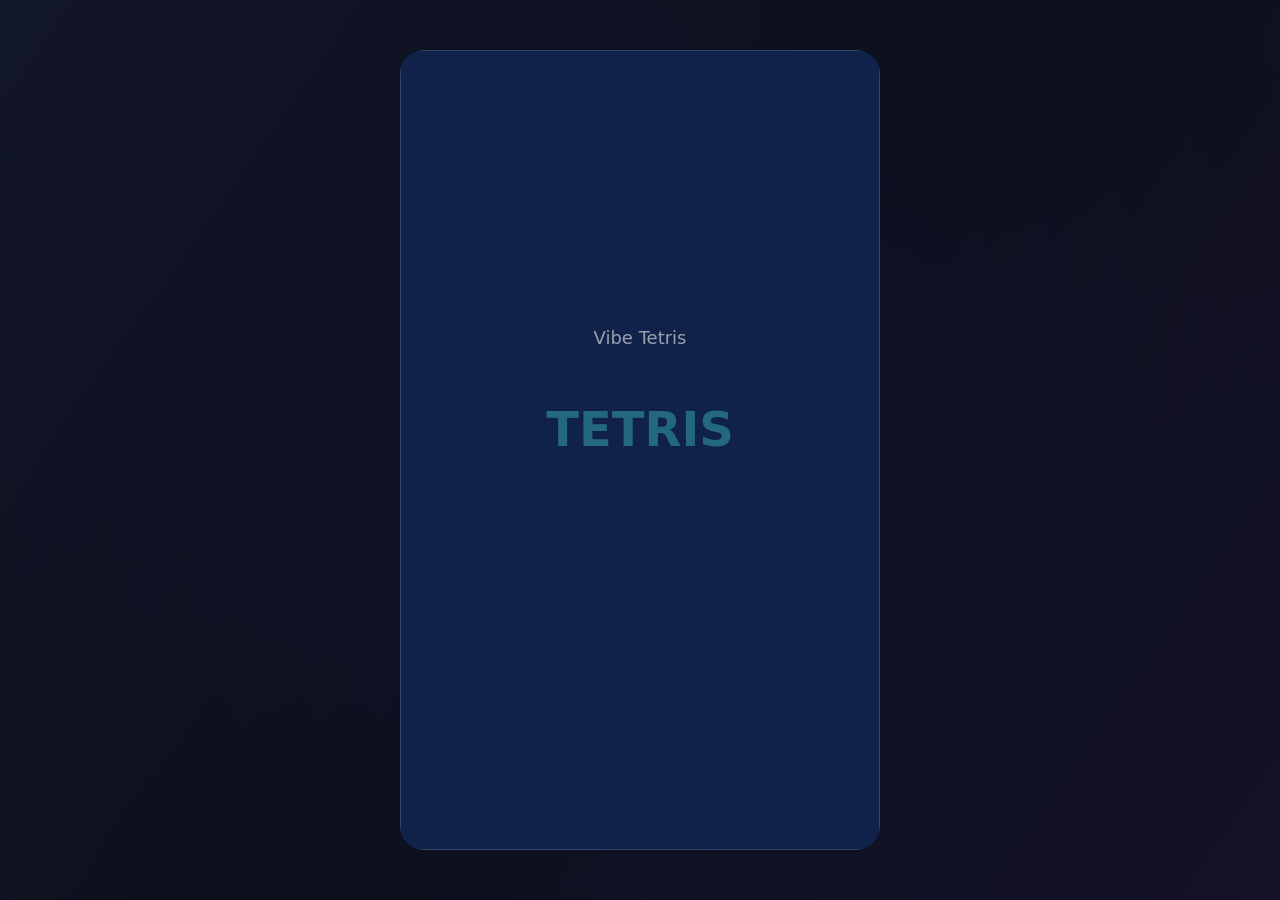
<file: index.html>
<!doctype html>
<html lang="en">
  <head>
    <meta charset="UTF-8" />
    <meta name="viewport" content="width=device-width, initial-scale=1.0" />
    <title>Tetris</title>
    <link rel="icon" type="image/png" href="favicon.png" />
    <style>
      * {
        box-sizing: border-box;
        margin: 0;
        padding: 0;
      }
      html,
      body {
        width: 100%;
        height: 100%;
        overflow: hidden;
        background: #0a0f1f;
      }
      #game-canvas {
        display: block;
        min-width: 100vw;
        min-height: 100vh;
      }
    </style>
  </head>
  <body>
    <canvas id="game-canvas"></canvas>
    <script type="module" src="game/game.js"></script>
  </body>
</html>
</file>
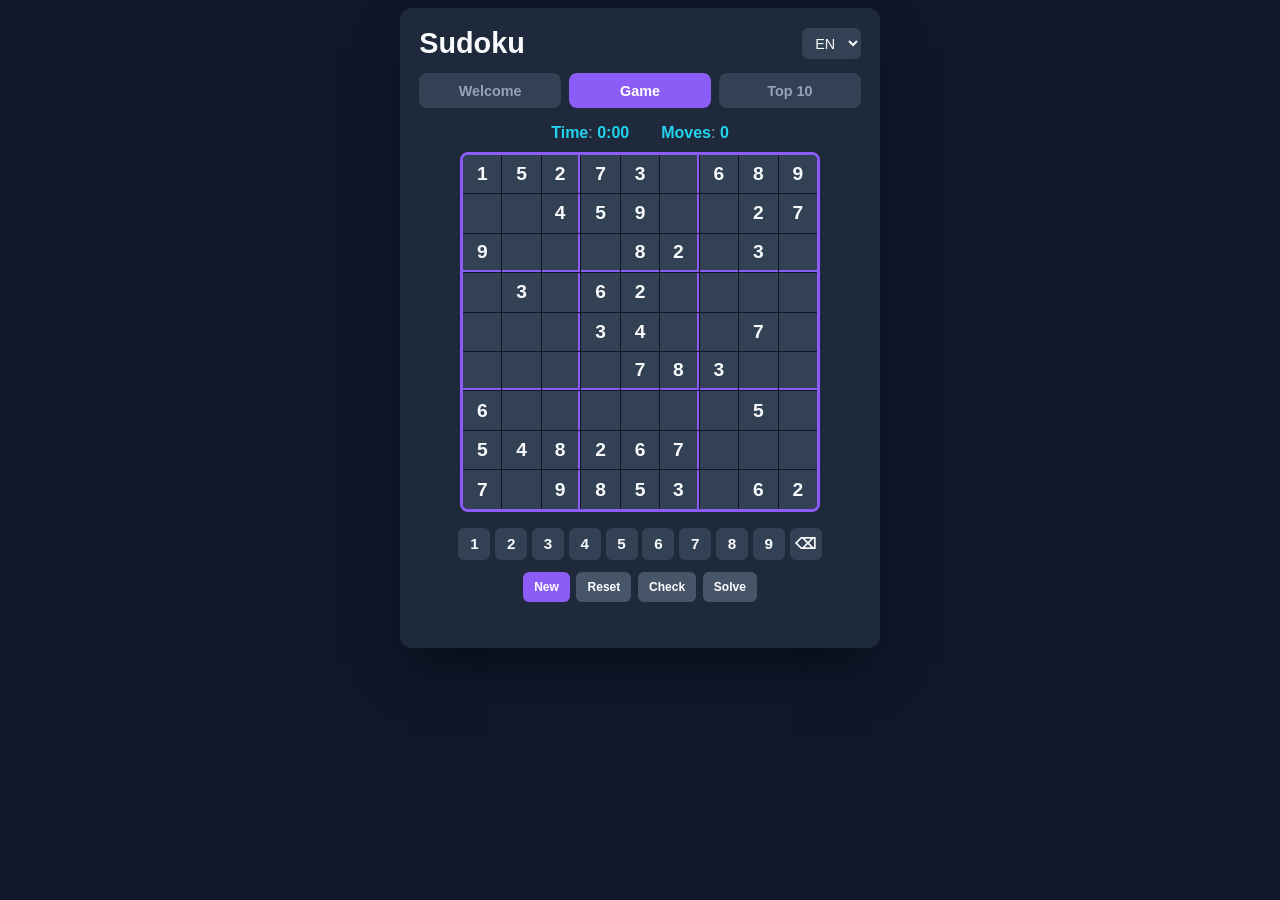
<file: bonus/sudoku_standalone.html>
<!DOCTYPE html>
<html lang="en">
<head>
  <meta charset="UTF-8">
  <meta name="viewport" content="width=device-width, initial-scale=1.0">
  <title>Sudoku</title>
  <style>
    *, *::before, *::after {
      box-sizing: border-box;
      margin: 0;
      padding: 0;
    }

    body {
      font-family: -apple-system, BlinkMacSystemFont, 'Segoe UI', Roboto, sans-serif;
      background: #0f172a;
      min-height: 100vh;
      display: flex;
      flex-direction: column;
      align-items: center;
      justify-content: flex-start;
      padding: 0.5rem;
      overflow-x: hidden;
    }

    .container {
      background: #1e293b;
      border-radius: 12px;
      padding: 1.2rem;
      box-shadow: 0 25px 50px -12px rgba(0, 0, 0, 0.5);
      max-width: 480px;
      width: 95%;
    }

    .header {
      display: flex;
      justify-content: space-between;
      align-items: center;
      margin-bottom: 0.8rem;
    }

    h1 {
      color: #f8fafc;
      font-size: 1.8rem;
      font-weight: 700;
    }

    .lang-select {
      padding: 0.4rem 0.6rem;
      border: none;
      border-radius: 6px;
      background: #334155;
      color: #f8fafc;
      font-size: 0.9rem;
      cursor: pointer;
    }

    .tabs {
      display: flex;
      gap: 0.5rem;
      margin-bottom: 1rem;
    }

    .tab {
      flex: 1;
      padding: 0.6rem;
      border: none;
      border-radius: 8px;
      background: #334155;
      color: #94a3b8;
      font-size: 0.9rem;
      font-weight: 600;
      cursor: pointer;
      transition: all 0.2s ease;
    }

    .tab:hover {
      background: #475569;
    }

    .tab.active {
      background: #8b5cf6;
      color: #fff;
    }

    .tab-content {
      display: none;
    }

    .tab-content.active {
      display: block;
    }

    .welcome-content {
      text-align: center;
      padding: 0.75rem 0;
    }

    .welcome-content h2 {
      color: #f8fafc;
      margin-bottom: 0.8rem;
      font-size: 1.4rem;
    }

    .welcome-content p {
      color: #94a3b8;
      margin-bottom: 0.6rem;
      font-size: 1rem;
      line-height: 1.5;
    }

    .welcome-content ul {
      color: #94a3b8;
      text-align: left;
      margin: 0.8rem auto;
      max-width: 280px;
      padding-left: 1.4rem;
      font-size: 0.95rem;
    }

    .welcome-content li {
      margin-bottom: 0.4rem;
    }

    .welcome-content .highlight {
      color: #22d3ee;
    }

    .grid {
      display: grid;
      grid-template-columns: repeat(9, 1fr);
      gap: 1px;
      background: #0f172a;
      border: 3px solid #8b5cf6;
      border-radius: 8px;
      overflow: hidden;
      margin: 0 auto 1rem;
      max-width: 360px;
    }

    .cell {
      aspect-ratio: 1;
      background: #334155;
      display: flex;
      align-items: center;
      justify-content: center;
      font-size: 1.2rem;
      font-weight: 700;
      cursor: pointer;
      transition: background 0.1s ease;
      user-select: none;
      min-width: 32px;
      min-height: 32px;
    }

    .cell:hover {
      filter: brightness(1.15);
    }

    .cell.fixed {
      color: #f8fafc;
      cursor: default;
    }

    .cell.user-filled {
      color: #22d3ee;
    }

    .cell.selected {
      background: #3b82f6;
    }

    .cell.related {
      background: #475569;
    }

    .cell.same-number {
      background: #6366f1;
    }

    .cell.error {
      background: #f43f5e;
      color: #fff;
    }

    .cell:nth-child(3n):not(:nth-child(9n)) {
      border-right: 2px solid #8b5cf6;
    }

    .cell:nth-child(n+19):nth-child(-n+27),
    .cell:nth-child(n+46):nth-child(-n+54) {
      border-bottom: 2px solid #8b5cf6;
    }

    .game-stats {
      display: flex;
      justify-content: center;
      gap: 2rem;
      margin-bottom: 0.6rem;
      color: #94a3b8;
      font-size: 1rem;
    }

    .game-stats span {
      color: #22d3ee;
      font-weight: 600;
    }

    .numpad {
      display: flex;
      gap: 0.4rem;
      justify-content: center;
      flex-wrap: wrap;
      margin-bottom: 1rem;
    }

    .numpad button {
      width: 38px;
      height: 38px;
      border: none;
      border-radius: 8px;
      background: #334155;
      color: #f8fafc;
      font-size: 1.1rem;
      font-weight: 600;
      cursor: pointer;
      transition: all 0.15s ease;
    }

    .numpad button:hover {
      background: #8b5cf6;
    }

    .numpad button:active {
      transform: scale(0.95);
    }

    .controls {
      display: flex;
      gap: 0.5rem;
      justify-content: center;
      flex-wrap: wrap;
    }

    .controls button {
      padding: 0.6rem 1rem;
      border: none;
      border-radius: 8px;
      background: #8b5cf6;
      color: #fff;
      font-size: 0.9rem;
      font-weight: 600;
      cursor: pointer;
      transition: all 0.15s ease;
    }

    .controls button:hover {
      background: #7c3aed;
    }

    .controls button.secondary {
      background: #475569;
    }

    .controls button.secondary:hover {
      background: #64748b;
    }

    .message {
      text-align: center;
      margin-top: 0.6rem;
      color: #22d3ee;
      font-weight: 500;
      font-size: 0.95rem;
      min-height: 1.3rem;
    }

    .scores-list {
      list-style: none;
    }

    .scores-list li {
      display: flex;
      justify-content: space-between;
      padding: 0.7rem 1rem;
      margin-bottom: 0.5rem;
      background: #334155;
      border-radius: 8px;
      color: #f8fafc;
      font-weight: 500;
      font-size: 1rem;
    }

    .scores-list li:first-child {
      background: linear-gradient(135deg, #fbbf24 0%, #f59e0b 100%);
      color: #0f172a;
    }

    .scores-list li:nth-child(2) {
      background: linear-gradient(135deg, #94a3b8 0%, #64748b 100%);
      color: #0f172a;
    }

    .scores-list li:nth-child(3) {
      background: linear-gradient(135deg, #f97316 0%, #ea580c 100%);
    }

    .scores-empty {
      text-align: center;
      color: #64748b;
      padding: 2rem;
      font-size: 1rem;
    }

    @media (max-width: 380px) {
      .container {
        padding: 0.8rem;
        max-width: 95%;
      }

      h1 {
        font-size: 1.4rem;
      }

      .tab {
        padding: 0.5rem;
        font-size: 0.75rem;
      }

      .grid {
        max-width: 280px;
      }

      .cell {
        min-width: 26px;
        min-height: 26px;
        font-size: 0.95rem;
      }

      .numpad button {
        width: 30px;
        height: 30px;
        font-size: 0.9rem;
      }

      .controls button {
        padding: 0.5rem 0.7rem;
        font-size: 0.75rem;
      }

      .game-stats {
        font-size: 0.85rem;
        gap: 1rem;
      }
    }

    .game-stats span {
      color: #22d3ee;
      font-weight: 600;
    }

    .numpad {
      display: flex;
      gap: 0.3rem;
      justify-content: center;
      flex-wrap: wrap;
      margin-bottom: 0.75rem;
    }

    .numpad button {
      width: 32px;
      height: 32px;
      border: none;
      border-radius: 6px;
      background: #334155;
      color: #f8fafc;
      font-size: 0.95rem;
      font-weight: 600;
      cursor: pointer;
      transition: all 0.15s ease;
    }

    .numpad button:hover {
      background: #8b5cf6;
    }

    .numpad button:active {
      transform: scale(0.95);
    }

    .controls {
      display: flex;
      gap: 0.4rem;
      justify-content: center;
      flex-wrap: wrap;
    }

    .controls button {
      padding: 0.5rem 0.7rem;
      border: none;
      border-radius: 6px;
      background: #8b5cf6;
      color: #fff;
      font-size: 0.75rem;
      font-weight: 600;
      cursor: pointer;
      transition: all 0.15s ease;
    }

    .controls button:hover {
      background: #7c3aed;
    }

    .controls button.secondary {
      background: #475569;
    }

    .controls button.secondary:hover {
      background: #64748b;
    }

    .message {
      text-align: center;
      margin-top: 0.5rem;
      color: #22d3ee;
      font-weight: 500;
      font-size: 0.85rem;
      min-height: 1.2rem;
    }

    .scores-list {
      list-style: none;
    }

    .scores-list li {
      display: flex;
      justify-content: space-between;
      padding: 0.6rem 0.8rem;
      margin-bottom: 0.4rem;
      background: #334155;
      border-radius: 6px;
      color: #f8fafc;
      font-weight: 500;
      font-size: 0.9rem;
    }

    .scores-list li:first-child {
      background: linear-gradient(135deg, #fbbf24 0%, #f59e0b 100%);
      color: #0f172a;
    }

    .scores-list li:nth-child(2) {
      background: linear-gradient(135deg, #94a3b8 0%, #64748b 100%);
      color: #0f172a;
    }

    .scores-list li:nth-child(3) {
      background: linear-gradient(135deg, #f97316 0%, #ea580c 100%);
    }

    .scores-empty {
      text-align: center;
      color: #64748b;
      padding: 1.5rem;
      font-size: 0.9rem;
    }

    .confetti {
      position: fixed;
      top: 0;
      left: 0;
      width: 100%;
      height: 100%;
      pointer-events: none;
      z-index: 1000;
    }

    .confetti-piece {
      position: absolute;
      width: 8px;
      height: 8px;
      animation: confetti-fall 3s ease-out forwards;
    }

    @keyframes confetti-fall {
      0% {
        transform: translateY(-100px) rotate(0deg);
        opacity: 1;
      }
      100% {
        transform: translateY(100vh) rotate(720deg);
        opacity: 0;
      }
    }
  </style>
</head>
<body>
  <div class="container">
    <div class="header">
      <h1>Sudoku</h1>
      <select class="lang-select" id="langSelect">
        <option value="en">EN</option>
        <option value="es">ES</option>
        <option value="fr">FR</option>
      </select>
    </div>
    
    <div class="tabs">
      <button class="tab" data-tab="welcome" data-i18n="tab.welcome">Welcome</button>
      <button class="tab active" data-tab="game" data-i18n="tab.game">Game</button>
      <button class="tab" data-tab="scores" data-i18n="tab.scores">Top 10</button>
    </div>

    <div id="welcome" class="tab-content">
      <div class="welcome-content">
        <h2 data-i18n="welcome.title">How to Play</h2>
        <p data-i18n="welcome.desc">Fill the 9×9 grid so each row, column, and 3×3 box contains digits 1-9.</p>
        <ul>
          <li data-i18n="welcome.step1"><span class="highlight">Click</span> a cell to select</li>
          <li data-i18n="welcome.step2"><span class="highlight">Type 1-9</span> or use number pad</li>
          <li data-i18n="welcome.step3"><span class="highlight">Arrow keys</span> to navigate</li>
          <li data-i18n="welcome.step4"><span class="highlight">Backspace</span> to clear</li>
        </ul>
        <p data-i18n="welcome.score">Earn points for solving quickly!</p>
      </div>
    </div>

    <div id="game" class="tab-content active">
      <div class="game-stats">
        <div><span data-i18n="game.time">Time</span>: <span id="timer">0:00</span></div>
        <div><span data-i18n="game.moves">Moves</span>: <span id="moves">0</span></div>
      </div>
      <div class="grid" id="grid"></div>
      <div class="numpad">
        <button data-num="1">1</button>
        <button data-num="2">2</button>
        <button data-num="3">3</button>
        <button data-num="4">4</button>
        <button data-num="5">5</button>
        <button data-num="6">6</button>
        <button data-num="7">7</button>
        <button data-num="8">8</button>
        <button data-num="9">9</button>
        <button data-num="0">⌫</button>
      </div>
      <div class="controls">
        <button id="newGame" data-i18n="game.newGame">New</button>
        <button id="reset" class="secondary" data-i18n="game.reset">Reset</button>
        <button id="check" class="secondary" data-i18n="game.check">Check</button>
        <button id="solve" class="secondary" data-i18n="game.solve">Solve</button>
      </div>
      <div class="message" id="message"></div>
    </div>

    <div id="scores" class="tab-content">
      <ul class="scores-list" id="scoresList"></ul>
      <p class="scores-empty" id="scoresEmpty" data-i18n="scores.empty">No scores yet. Complete a puzzle!</p>
    </div>
  </div>

  <div class="confetti" id="confetti"></div>

  <script>
    const translations = {
      en: {
        'tab.welcome': 'Welcome',
        'tab.game': 'Game',
        'tab.scores': 'Top 10',
        'welcome.title': 'How to Play',
        'welcome.desc': 'Fill the 9×9 grid so each row, column, and 3×3 box contains digits 1-9.',
        'welcome.step1': '<span class="highlight">Click</span> a cell to select',
        'welcome.step2': '<span class="highlight">Type 1-9</span> or use number pad',
        'welcome.step3': '<span class="highlight">Arrow keys</span> to navigate',
        'welcome.step4': '<span class="highlight">Backspace</span> to clear',
        'welcome.score': 'Earn points for solving quickly!',
        'game.time': 'Time',
        'game.moves': 'Moves',
        'game.newGame': 'New',
        'game.reset': 'Reset',
        'game.check': 'Check',
        'game.solve': 'Solve',
        'scores.empty': 'No scores yet. Complete a puzzle!',
        'msg.good': 'Looks good so far!',
        'msg.errors': 'error(s) found',
        'msg.win': 'Congratulations!',
        'msg.solved': 'Puzzle solved!',
        'msg.score': 'Score'
      },
      es: {
        'tab.welcome': 'Bienvenido',
        'tab.game': 'Juego',
        'tab.scores': 'Top 10',
        'welcome.title': 'Cómo Jugar',
        'welcome.desc': 'Llena la cuadrícula 9×9 para que cada fila, columna y caja 3×3 contenga los dígitos 1-9.',
        'welcome.step1': '<span class="highlight">Clic</span> en celda para seleccionar',
        'welcome.step2': '<span class="highlight">Teclea 1-9</span> o usa el teclado',
        'welcome.step3': '<span class="highlight">Flechas</span> para navegar',
        'welcome.step4': '<span class="highlight">Borrar</span> para limpiar',
        'welcome.score': '¡Gana puntos resolviendo rápido!',
        'game.time': 'Tiempo',
        'game.moves': 'Movs',
        'game.newGame': 'Nuevo',
        'game.reset': 'Reiniciar',
        'game.check': 'Verificar',
        'game.solve': 'Resolver',
        'scores.empty': 'Sin puntuaciones. ¡Completa un puzzle!',
        'msg.good': '¡Vas bien!',
        'msg.errors': 'error(es) encontrado(s)',
        'msg.win': '¡Felicitaciones!',
        'msg.solved': '¡Puzzle resuelto!',
        'msg.score': 'Puntos'
      },
      fr: {
        'tab.welcome': 'Bienvenue',
        'tab.game': 'Jeu',
        'tab.scores': 'Top 10',
        'welcome.title': 'Comment Jouer',
        'welcome.desc': 'Remplissez la grille 9×9 pour que chaque rangée, colonne et boîte 3×3 contienne les chiffres 1-9.',
        'welcome.step1': '<span class="highlight">Cliquez</span> sur une cellule',
        'welcome.step2': '<span class="highlight">Tapez 1-9</span> ou utilisez le pavé',
        'welcome.step3': '<span class="highlight">Flèches</span> pour naviguer',
        'welcome.step4': '<span class="highlight">Effacer</span> pour nettoyer',
        'welcome.score': 'Gagnez des points en résolvant vite!',
        'game.time': 'Temps',
        'game.moves': 'Coups',
        'game.newGame': 'Nouveau',
        'game.reset': 'Réinit.',
        'game.check': 'Vérif.',
        'game.solve': 'Résoudre',
        'scores.empty': 'Pas de scores. Complétez un puzzle!',
        'msg.good': 'Ça avance bien!',
        'msg.errors': 'erreur(s) trouvée(s)',
        'msg.win': 'Félicitations!',
        'msg.solved': 'Puzzle résolu!',
        'msg.score': 'Points'
      }
    };

    let currentLang = 'en';

    function t(key) {
      return translations[currentLang][key] || key;
    }

    function updateLang() {
      document.querySelectorAll('[data-i18n]').forEach(el => {
        const key = el.dataset.i18n;
        el.innerHTML = t(key);
      });
    }

    const grid = document.getElementById('grid');
    const message = document.getElementById('message');
    const timerEl = document.getElementById('timer');
    const movesEl = document.getElementById('moves');
    const scoresList = document.getElementById('scoresList');
    const scoresEmpty = document.getElementById('scoresEmpty');
    const langSelect = document.getElementById('langSelect');
    
    let puzzle = [];
    let solution = [];
    let userPuzzle = [];
    let selectedCell = null;
    let timerInterval = null;
    let startTime = null;
    let moves = 0;
    let gameWon = false;
    let timerStarted = false;

    function isValid(board, row, col, num) {
      for (let i = 0; i < 9; i++) {
        if (board[row][i] === num && i !== col) return false;
        if (board[i][col] === num && i !== row) return false;
      }
      const boxRow = Math.floor(row / 3) * 3;
      const boxCol = Math.floor(col / 3) * 3;
      for (let i = 0; i < 3; i++) {
        for (let j = 0; j < 3; j++) {
          if (board[boxRow + i][boxCol + j] === num && (boxRow + i !== row || boxCol + j !== col)) return false;
        }
      }
      return true;
    }

    function solveSudoku(board) {
      for (let row = 0; row < 9; row++) {
        for (let col = 0; col < 9; col++) {
          if (board[row][col] === 0) {
            const nums = [1, 2, 3, 4, 5, 6, 7, 8, 9].sort(() => Math.random() - 0.5);
            for (const num of nums) {
              if (isValid(board, row, col, num)) {
                board[row][col] = num;
                if (solveSudoku(board)) return true;
                board[row][col] = 0;
              }
            }
            return false;
          }
        }
      }
      return true;
    }

    function generatePuzzle() {
      const board = Array(9).fill(null).map(() => Array(9).fill(0));
      solveSudoku(board);
      solution = board.map(row => [...row]);
      
      const puzzleBoard = board.map(row => [...row]);
      let attempts = 40;
      while (attempts > 0) {
        const row = Math.floor(Math.random() * 9);
        const col = Math.floor(Math.random() * 9);
        if (puzzleBoard[row][col] !== 0) {
          puzzleBoard[row][col] = 0;
          attempts--;
        }
      }
      puzzle = puzzleBoard;
      userPuzzle = puzzle.map(row => [...row]);
    }

    function renderGrid() {
      grid.innerHTML = '';
      for (let row = 0; row < 9; row++) {
        for (let col = 0; col < 9; col++) {
          const cell = document.createElement('div');
          cell.className = 'cell';
          cell.dataset.row = row;
          cell.dataset.col = col;
          
          if (puzzle[row][col] !== 0) {
            cell.textContent = puzzle[row][col];
            cell.classList.add('fixed');
          } else if (userPuzzle[row][col] !== 0) {
            cell.textContent = userPuzzle[row][col];
            cell.classList.add('user-filled');
          }
          
          cell.addEventListener('click', () => selectCell(row, col));
          grid.appendChild(cell);
        }
      }
      updateHighlights();
    }

    function selectCell(row, col) {
      selectedCell = { row, col };
      updateHighlights();
    }

    function updateHighlights() {
      const cells = document.querySelectorAll('.cell');
      cells.forEach(cell => {
        cell.classList.remove('selected', 'related', 'same-number');
      });

      if (!selectedCell) return;

      const { row, col } = selectedCell;
      const selectedValue = userPuzzle[row][col];

      cells.forEach(cell => {
        const r = parseInt(cell.dataset.row);
        const c = parseInt(cell.dataset.col);
        
        if (r === row && c === col) {
          cell.classList.add('selected');
        } else if (r === row || c === col || 
                   (Math.floor(r / 3) === Math.floor(row / 3) && Math.floor(c / 3) === Math.floor(col / 3))) {
          cell.classList.add('related');
        }

        if (selectedValue !== 0) {
          const cellValue = puzzle[r][c] !== 0 ? puzzle[r][c] : userPuzzle[r][c];
          if (cellValue === selectedValue) {
            cell.classList.add('same-number');
          }
        }
      });
    }

    function startTimer() {
      if (timerStarted) return;
      timerStarted = true;
      startTime = Date.now();
      timerInterval = setInterval(updateTimer, 1000);
    }

    function updateTimer() {
      if (!startTime) return;
      const elapsed = Math.floor((Date.now() - startTime) / 1000);
      const mins = Math.floor(elapsed / 60);
      const secs = elapsed % 60;
      timerEl.textContent = `${mins}:${secs.toString().padStart(2, '0')}`;
    }

    function fillCell(num) {
      if (!selectedCell || gameWon) return;
      const { row, col } = selectedCell;
      if (puzzle[row][col] !== 0) return;
      
      startTimer();
      
      const prevValue = userPuzzle[row][col];
      userPuzzle[row][col] = num;
      
      if (prevValue !== num) {
        moves++;
        movesEl.textContent = moves;
      }
      
      renderGrid();
      message.textContent = '';
    }

    function stopTimer() {
      if (timerInterval) {
        clearInterval(timerInterval);
        timerInterval = null;
      }
    }

    function calculateScore() {
      const elapsed = Math.floor((Date.now() - startTime) / 1000);
      const baseScore = 10000;
      const timePenalty = elapsed * 10;
      const moveBonus = Math.max(0, 5000 - moves * 50);
      return Math.max(100, baseScore - timePenalty + moveBonus);
    }

    function getScores() {
      try {
        return JSON.parse(localStorage.getItem('sudokuScores')) || [];
      } catch {
        return [];
      }
    }

    function saveScore(score) {
      const scores = getScores();
      const date = new Date().toLocaleDateString();
      scores.push({ score, date });
      scores.sort((a, b) => b.score - a.score);
      const top10 = scores.slice(0, 10);
      localStorage.setItem('sudokuScores', JSON.stringify(top10));
      renderScores();
    }

    function renderScores() {
      const scores = getScores();
      if (scores.length === 0) {
        scoresEmpty.style.display = 'block';
        scoresList.innerHTML = '';
        return;
      }
      scoresEmpty.style.display = 'none';
      scoresList.innerHTML = scores.map((s, i) => `
        <li>
          <span>#${i + 1}</span>
          <span>${s.score.toLocaleString()} ${t('msg.score').toLowerCase()}</span>
        </li>
      `).join('');
    }

    function triggerConfetti() {
      const confettiContainer = document.getElementById('confetti');
      confettiContainer.innerHTML = '';
      const colors = ['#f43f5e', '#8b5cf6', '#22d3ee', '#fbbf24', '#10b981', '#f472b6'];
      
      for (let i = 0; i < 80; i++) {
        const piece = document.createElement('div');
        piece.className = 'confetti-piece';
        piece.style.left = Math.random() * 100 + '%';
        piece.style.background = colors[Math.floor(Math.random() * colors.length)];
        piece.style.animationDelay = Math.random() * 1.5 + 's';
        piece.style.animationDuration = (2 + Math.random() * 2) + 's';
        confettiContainer.appendChild(piece);
      }
      
      setTimeout(() => {
        confettiContainer.innerHTML = '';
      }, 4000);
    }

    function checkWin() {
      for (let row = 0; row < 9; row++) {
        for (let col = 0; col < 9; col++) {
          if (userPuzzle[row][col] !== solution[row][col]) return false;
        }
      }
      return true;
    }

    function handleWin() {
      gameWon = true;
      stopTimer();
      const score = calculateScore();
      saveScore(score);
      triggerConfetti();
      message.textContent = `🎉 ${t('msg.win')} ${t('msg.score')}: ${score.toLocaleString()}`;
    }

    function checkSolution() {
      startTimer();
      let errors = 0;
      const cells = document.querySelectorAll('.cell');
      cells.forEach(cell => {
        cell.classList.remove('error');
        const row = parseInt(cell.dataset.row);
        const col = parseInt(cell.dataset.col);
        const value = userPuzzle[row][col];
        
        if (value !== 0 && value !== solution[row][col]) {
          cell.classList.add('error');
          errors++;
        }
      });

      if (errors === 0) {
        let complete = true;
        for (let row = 0; row < 9; row++) {
          for (let col = 0; col < 9; col++) {
            if (userPuzzle[row][col] === 0) {
              complete = false;
              break;
            }
          }
        }
        if (complete) {
          handleWin();
        } else {
          message.textContent = t('msg.good');
        }
      } else {
        message.textContent = `${errors} ${t('msg.errors')}`;
      }
    }

    function solvePuzzle() {
      for (let row = 0; row < 9; row++) {
        for (let col = 0; col < 9; col++) {
          userPuzzle[row][col] = solution[row][col];
        }
      }
      renderGrid();
      message.textContent = t('msg.solved');
      stopTimer();
    }

    function resetPuzzle() {
      userPuzzle = puzzle.map(row => [...row]);
      moves = 0;
      movesEl.textContent = '0';
      timerEl.textContent = '0:00';
      gameWon = false;
      timerStarted = false;
      stopTimer();
      renderGrid();
      message.textContent = '';
    }

    function newGame() {
      stopTimer();
      generatePuzzle();
      renderGrid();
      selectedCell = null;
      moves = 0;
      movesEl.textContent = '0';
      timerEl.textContent = '0:00';
      gameWon = false;
      timerStarted = false;
      startTime = null;
      message.textContent = '';
    }

    document.querySelectorAll('.numpad button').forEach(btn => {
      btn.addEventListener('click', () => {
        const num = parseInt(btn.dataset.num);
        fillCell(num);
      });
    });

    document.getElementById('newGame').addEventListener('click', newGame);
    document.getElementById('reset').addEventListener('click', resetPuzzle);
    document.getElementById('check').addEventListener('click', checkSolution);
    document.getElementById('solve').addEventListener('click', solvePuzzle);

    langSelect.addEventListener('change', (e) => {
      currentLang = e.target.value;
      updateLang();
      renderScores();
    });

    document.querySelectorAll('.tab').forEach(tab => {
      tab.addEventListener('click', () => {
        document.querySelectorAll('.tab').forEach(t => t.classList.remove('active'));
        document.querySelectorAll('.tab-content').forEach(c => c.classList.remove('active'));
        tab.classList.add('active');
        document.getElementById(tab.dataset.tab).classList.add('active');
        
        if (tab.dataset.tab === 'scores') {
          renderScores();
        }
      });
    });

    document.addEventListener('keydown', (e) => {
      if (!selectedCell || gameWon) return;
      
      const { row, col } = selectedCell;
      
      if (e.key >= '1' && e.key <= '9') {
        fillCell(parseInt(e.key));
      } else if (e.key === 'Backspace' || e.key === 'Delete' || e.key === '0') {
        startTimer();
        fillCell(0);
      } else if (e.key === 'ArrowUp' && row > 0) {
        selectCell(row - 1, col);
      } else if (e.key === 'ArrowDown' && row < 8) {
        selectCell(row + 1, col);
      } else if (e.key === 'ArrowLeft' && col > 0) {
        selectCell(row, col - 1);
      } else if (e.key === 'ArrowRight' && col < 8) {
        selectCell(row, col + 1);
      }
    });

    updateLang();
    newGame();
  </script>
</body>
</html>
</file>
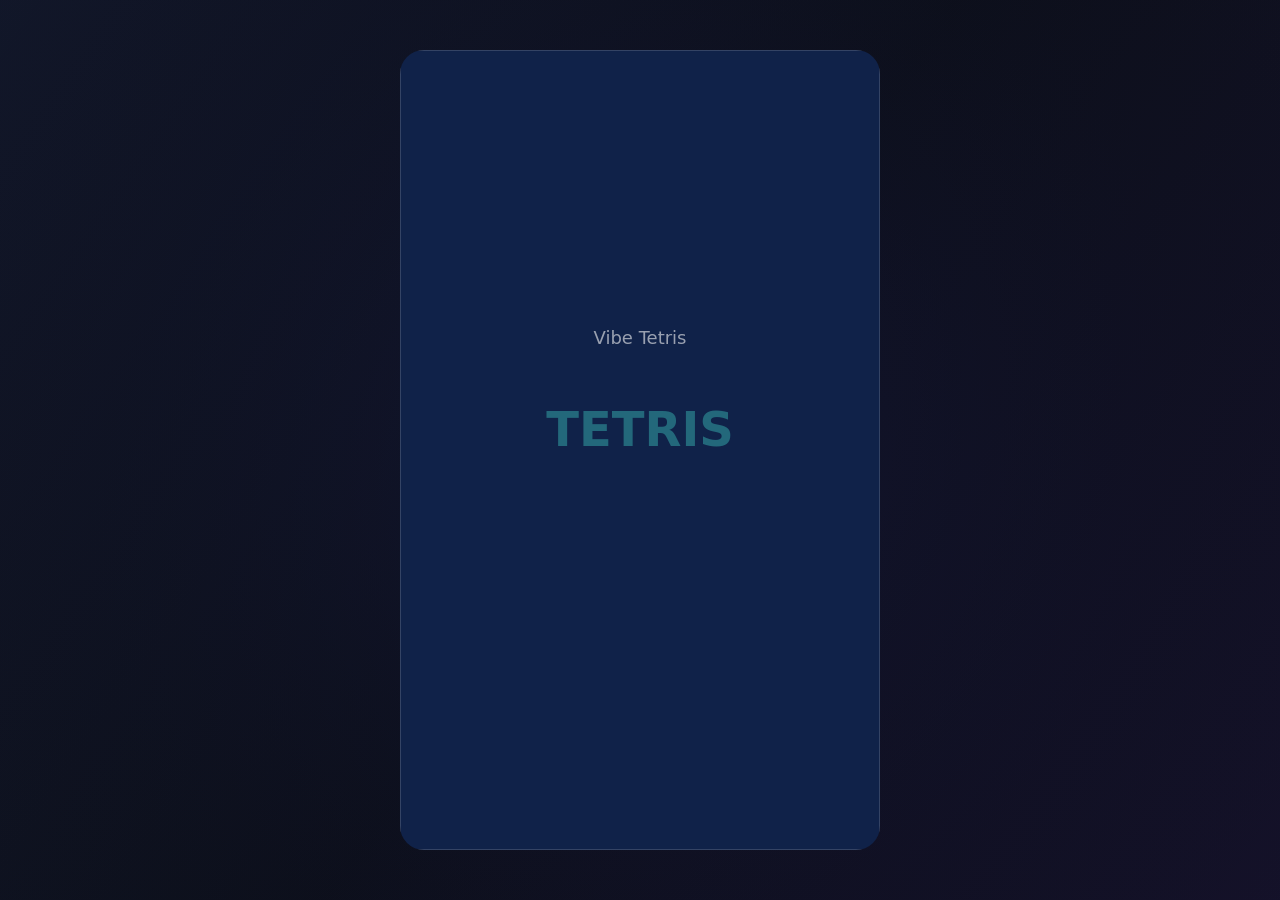
<file: games/tetris/tetris.html>
<!doctype html>
<html lang="en">
  <head>
    <meta charset="UTF-8" />
    <meta name="viewport" content="width=device-width, initial-scale=1.0" />
    <title>Tetris</title>
    <link rel="icon" type="image/png" href="../../favicon.png" />
    <style>
      * {
        box-sizing: border-box;
        margin: 0;
        padding: 0;
      }
      html,
      body {
        width: 100%;
        height: 100%;
        overflow: hidden;
        background: #0a0f1f;
      }
      #game-canvas {
        display: block;
        min-width: 100vw;
        min-height: 100vh;
      }
    </style>
  </head>
  <body>
    <canvas id="game-canvas"></canvas>
    <script type="module" src="game.js"></script>
  </body>
</html>
</file>
